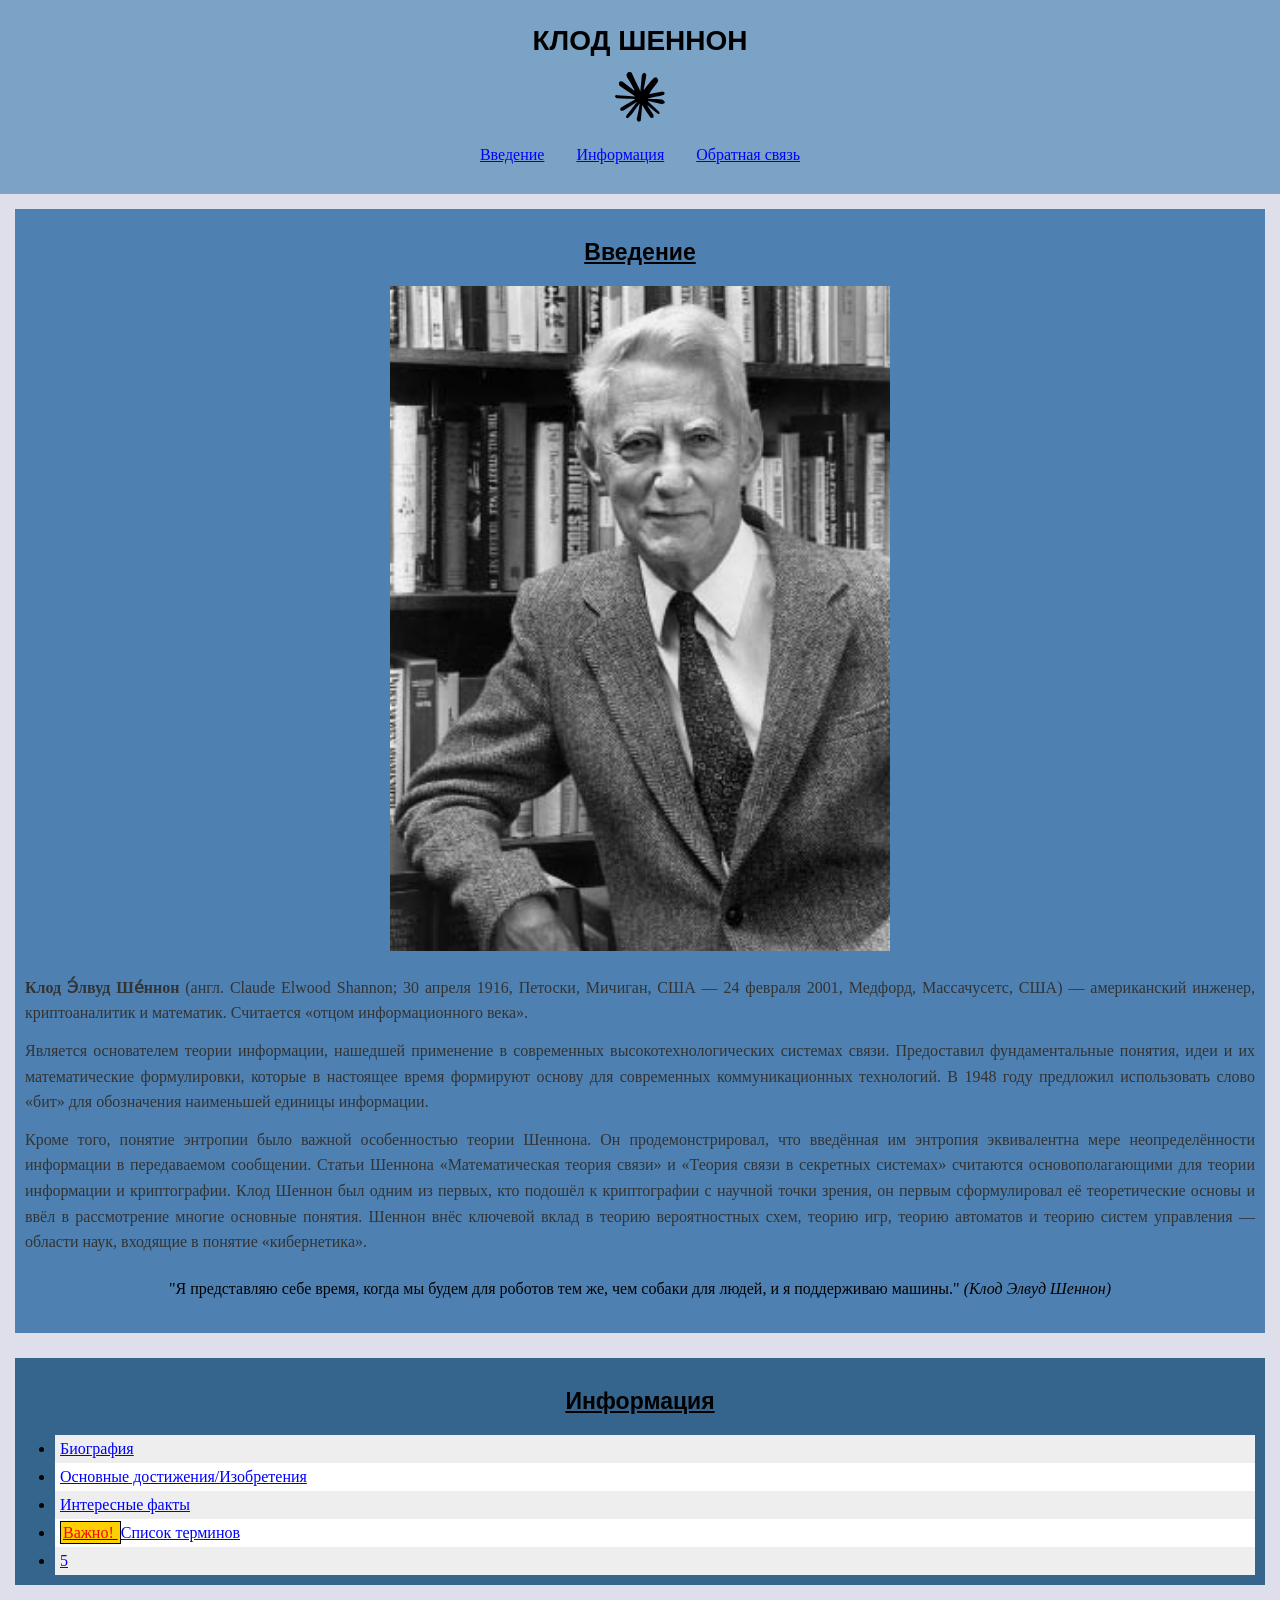
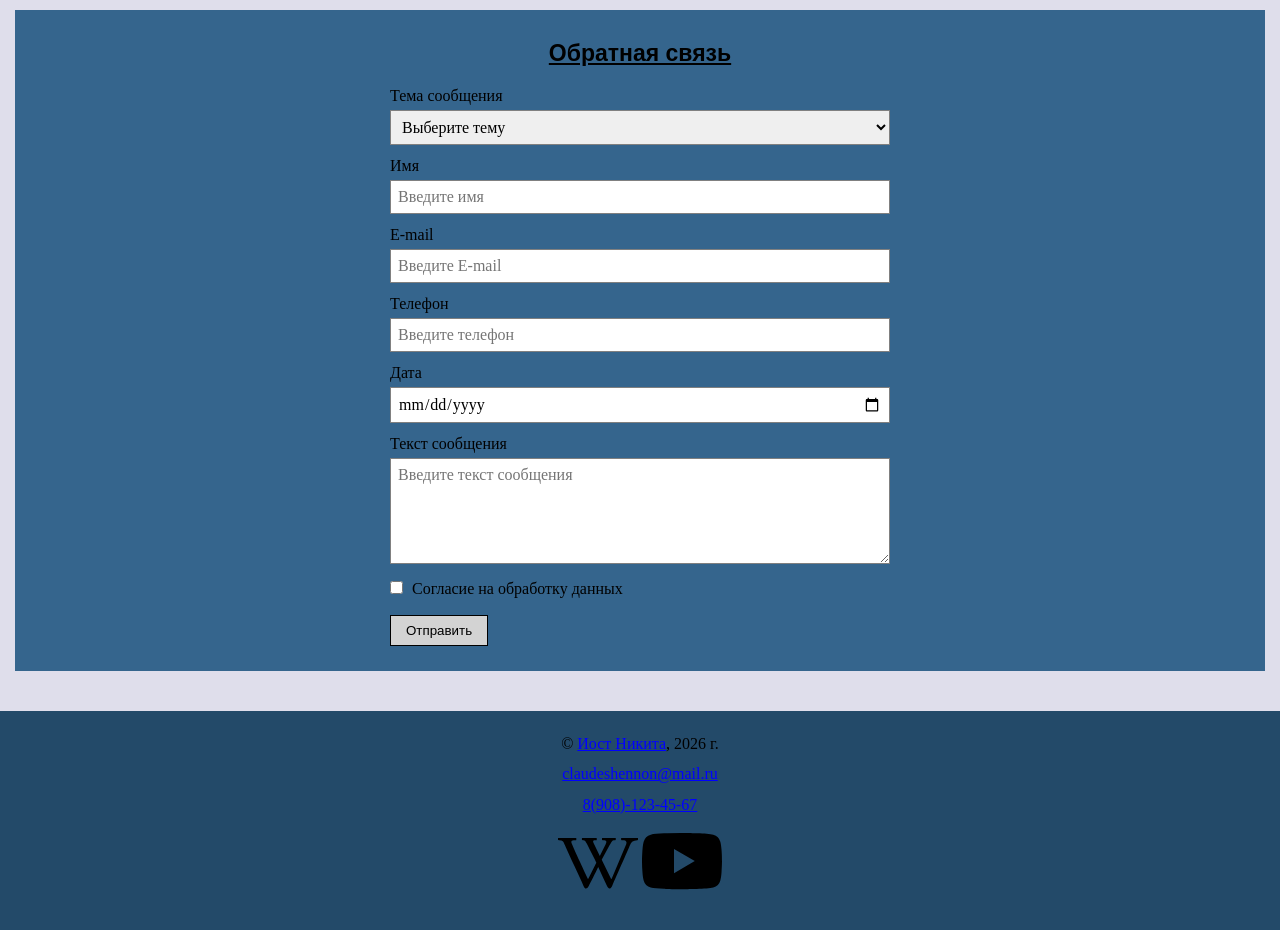
<file: index.html>
<!DOCTYPE html>
<html lang="ru">
<head>
    <meta charset="UTF-8">
    <meta name="viewport" content="width=device-width, initial-scale=1.0">
    <meta name="keywords" content="Сайт об американском учёном Клоде Шенноне">
    <meta name="description" content="Достижения Клода Эдвуда в математике и информатике. ">

    <link rel="icon" type="image/ico" sizes="32x32" href="img/favicon.ico">

    <meta property="og:title" content="Главная страница">
    <meta property="og:site_name" content="Клод Шеннон">
    <meta property="og:url" content="https://justusndm.github.io/MyWebPractic/">
    <meta property="og:description" content="Биография Клод Шеннона и его изобретения. Достижения Клода Эдвуда в математике и информатике. ">
    <meta property="og:image" content="https://justusndm.github.io/MyWebPractic/img/mjw36qdw_lg.png">

    <!-- Chrome, Firefox OS and Opera -->
    <meta name="theme-color" content="#382E87" />

    <!-- Windows Phone -->
    <meta name="msapplication-navbutton-color" content="#382E87" />

    <!-- iOS Safari -->
    <meta name="apple-mobile-web-app-capable" content="yes" />
    <meta name="apple-mobile-web-app-status-bar-style" content="black-transcluent" />

    <!-- Яндекс.Браузер -->
    <meta name="viewport" content="ya-title=#000000,ya-dock=fade" />

    <title>Клод Шеннон</title>
    <link rel="preconnect" href="https://fonts.googleapis.com">
    <link rel="preconnect" href="https://fonts.gstatic.com" crossorigin>
    <link href="https://fonts.googleapis.com/css2?family=Caveat:wght@400..700&display=swap" rel="stylesheet">
    <link rel="stylesheet" href="css/style.css">
    
</head>

<body>
    <header>
        <div class="header-inner">
            <h1>Клод Шеннон</h1>
            <img class="logo" width="75px"src="img/claude.svg" alt="icon">
            <nav id="mainnav" aria-label="Главное меню">
                <ul>
                    <li><a href="#about">Введение</a></li>
                    <li><a href="#articles">Информация</a></li>
                    <li><a href="#contact">Обратная связь</a></li>
                </ul>
            </nav>
        </div>
    </header>

    <main>
        <section id="about">
            <h2>Введение</h2>
            <img class="main-photo" width="500px" src="img/02_62_01_opt.jpeg" alt="Клод Шеннон"/>
            <p><strong>Клод Э́лвуд Ше́ннон</strong> (англ. Claude Elwood Shannon; 30 апреля 1916, Петоски, Мичиган, США — 24 февраля 2001, Медфорд, Массачусетс, США) — американский инженер, криптоаналитик и математик. Считается «отцом информационного века».</p>
            <p>Является основателем теории информации, нашедшей применение в современных высокотехнологических системах связи. Предоставил фундаментальные понятия, идеи и их математические формулировки, которые в настоящее время формируют основу для современных коммуникационных технологий. В 1948 году предложил использовать слово «бит» для обозначения наименьшей единицы информации.</p>
            <p>Кроме того, понятие энтропии было важной особенностью теории Шеннона. Он продемонстрировал, что введённая им энтропия эквивалентна мере неопределённости информации в передаваемом сообщении. Статьи Шеннона «Математическая теория связи» и «Теория связи в секретных системах» считаются основополагающими для теории информации и криптографии. Клод Шеннон был одним из первых, кто подошёл к криптографии с научной точки зрения, он первым сформулировал её теоретические основы и ввёл в рассмотрение многие основные понятия. Шеннон внёс ключевой вклад в теорию вероятностных схем, теорию игр, теорию автоматов и теорию систем управления — области наук, входящие в понятие «кибернетика». </p>
            <blockquote>
                "Я представляю себе время, когда мы будем для роботов тем же, чем собаки для людей, и я поддерживаю машины."
            <cite>(Клод Элвуд Шеннон)</cite>
            </blockquote>
        </section>
        <section id="articles">

            <h2>Информация</h2>
            <ul class="articles-list">
                <li><a  href="article1.html">Биография</a></li>
                <li><a  href="article2.html">Основные достижения/Изобретения</a></li>
                <li><a  href="article3.html">Интересные факты</a></li>
                <li><a  href="article4.html">Список терминов</a></li>
                <li><a  href="article1.html">5</a></li>
            </ul>
        </section>
    <section id="contact">
    <h2>Обратная связь</h2>
    <form action="#" id="contact-form" method="get">
        <div class="form__item">
            <label for="topic">Тема сообщения</label>
            <br/>
            <select id="topic" name="topic" required="True">
                <option disabled="True" selected="True" value="">Выберите тему</option>
                <option value="site">Работа сайта</option>
                <option value="question">Вопрос</option>
                <option value="suggestion">Предложение</option>
            </select>
        </div>
        <div class="form__item">
            <label for="name">Имя</label>
            <br/>
            <input id="name" name="name" placeholder="Введите имя" required="True" type="text"/>
        </div>
        <div class="form__item">
            <label for="email">E-mail</label>
            <br/>
            <input id="email" name="email" placeholder="Введите E-mail" required="True" type="email"/>
        </div>
        <div class="form__item">
            <label for="phone">Телефон</label>
            <br/>
            <input id="phone" name="phone" placeholder="Введите телефон" required="True" type="tel"/>
        </div>
        <div class="form__item">
            <label for="date">Дата</label>
            <br/>
            <input id="date" name="date" required="True" type="date"/>
        </div>
        <div class="form__item">
            <label for="message">Текст сообщения</label>
            <br/>
            <textarea id="message" name="message" placeholder="Введите текст сообщения" required="True" rows="5"></textarea>
        </div>
        <div class="form__item">
            <input id="agreement" name="agreement" required="True" type="checkbox"/>
            <label for="agreement">Согласие на обработку данных</label>
        </div>
        <div class="form__item">
         <input type="submit" value="Отправить"/>
         </div>
    </form>
   </section>

    </main>
    <footer>
        <div class="footer-inner">
            <p>&copy; <a href="https://vk.com/">Иост Никита</a>, 2026 г.</p>
            <p><a target="_blank" href="mailto:claudeshennon@mail.ru" > claudeshennon@mail.ru </a> </p>
            <p><a href="tel:89081234567" >8(908)-123-45-67</a></p>
            <div class="footer-icons"></div>
                <p><a href="https://ru.wikipedia.org/wiki/%D0%A8%D0%B5%D0%BD%D0%BD%D0%BE%D0%BD,_%D0%9A%D0%BB%D0%BE%D0%B4" a target="_blank"><img width="80px" src="img/wikipedia.svg"></a>
                <a href="https://www.youtube.com/watch?v=z2Whj_nL-x8" a target="_blank"><img width="80px" src="img/youtube.svg"></a></p>
            </div>
        </div>
    </footer>
</body>
</file>
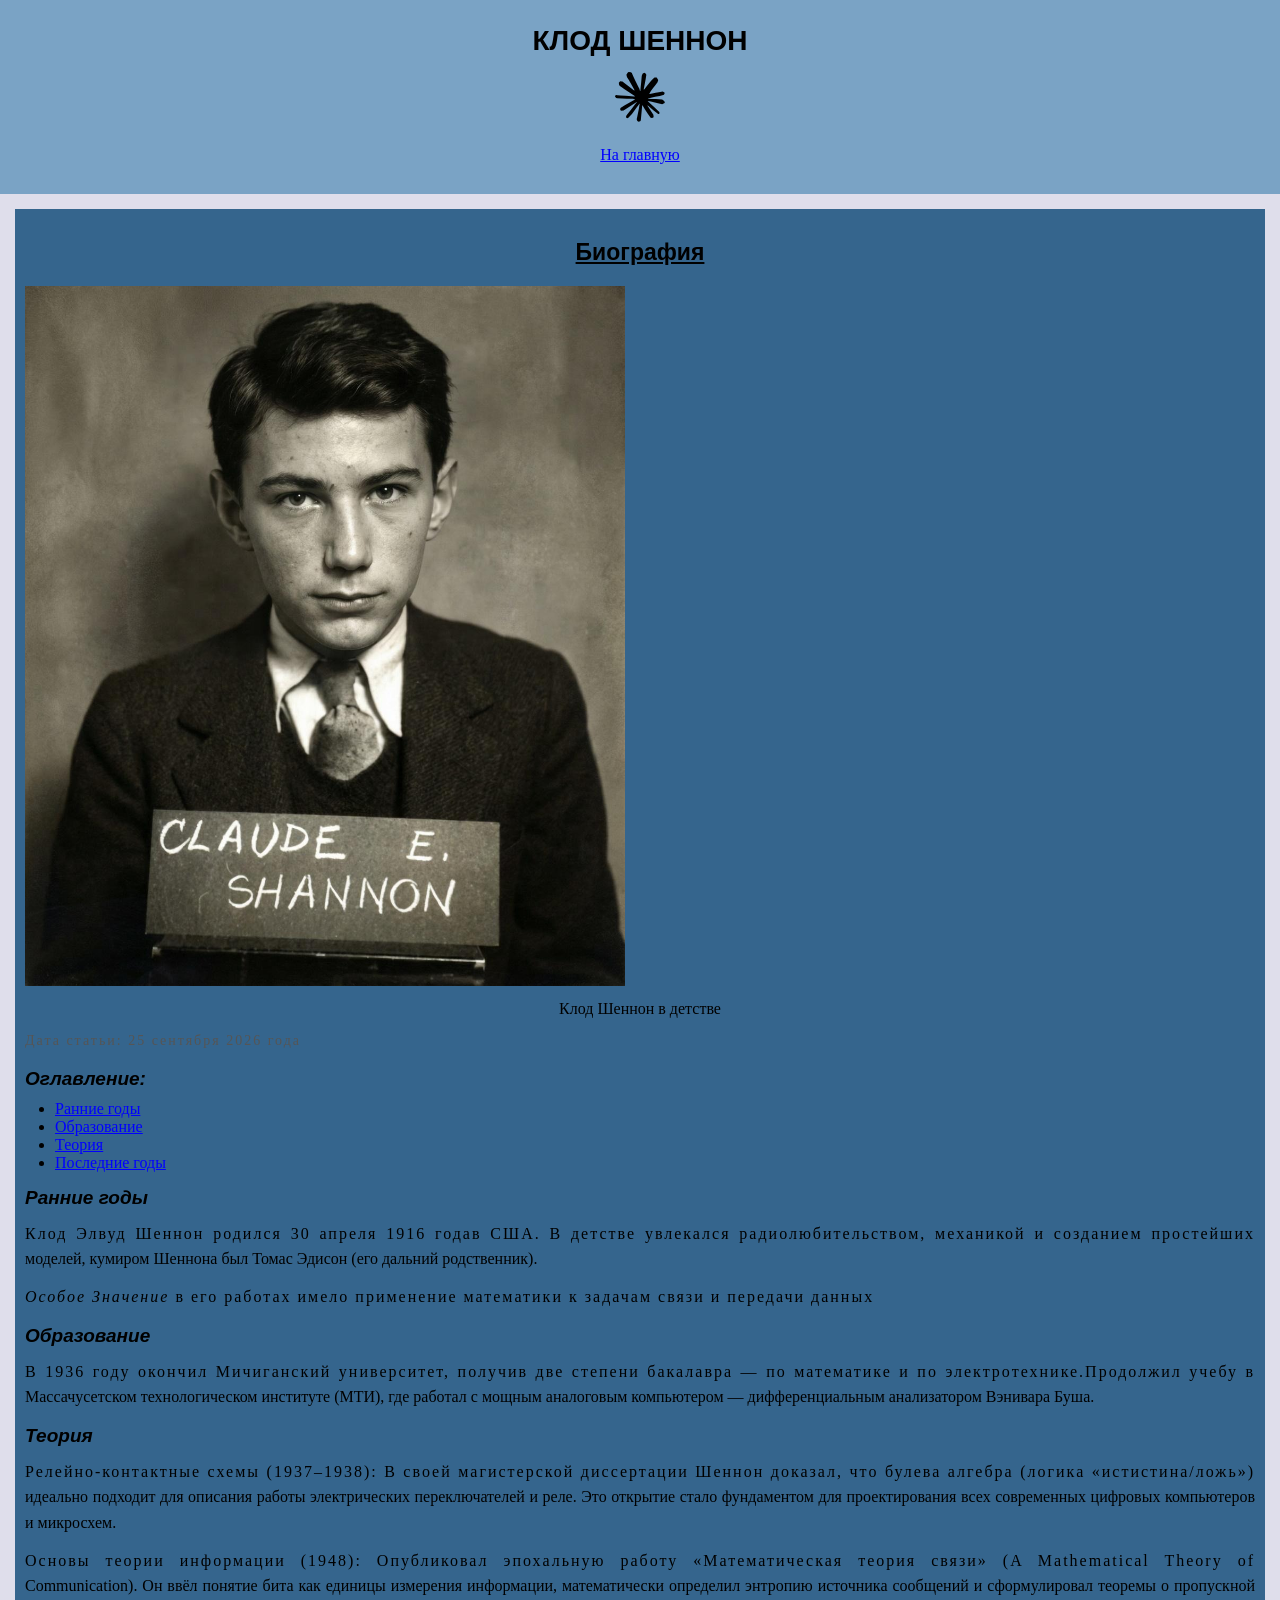
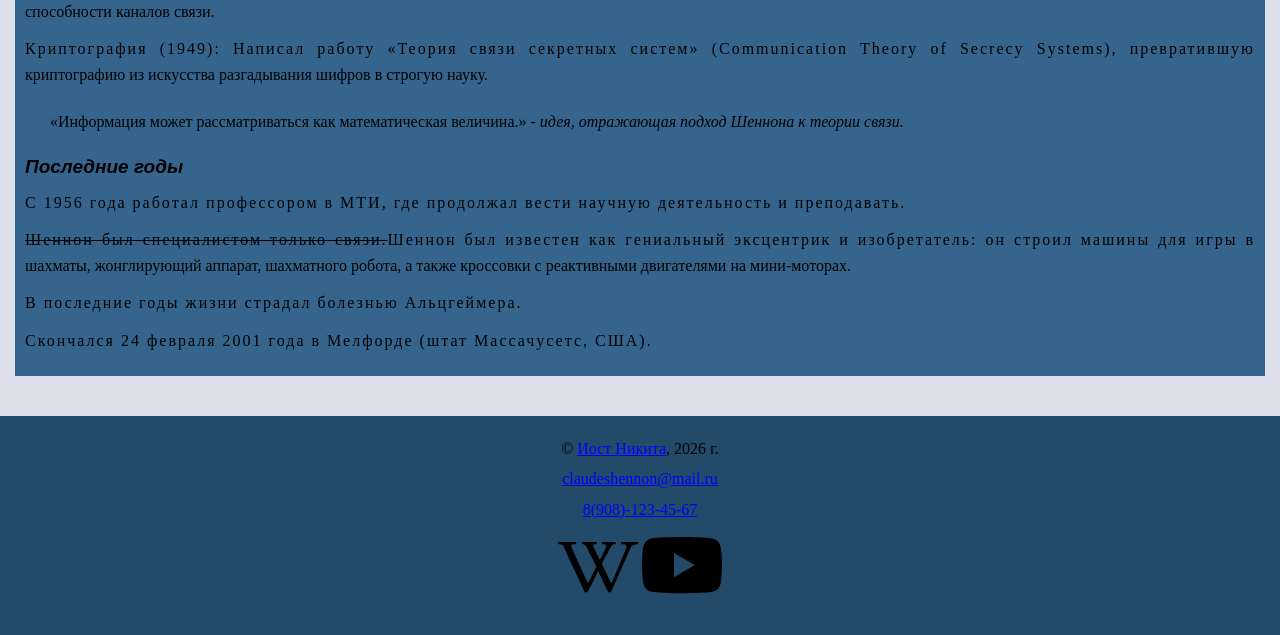
<file: article1.html>
<!DOCTYPE html>
<html lang="ru">
<head>
    <meta charset="UTF-8">
    <meta name="viewport" content="width=device-width, initial-scale=1.0">
    <meta name="keywords" content="Сайт об американском учёном Клоде Шенноне">
    <meta name="description" content="Биография Клод Шеннона. ">

    <link rel="icon" type="image/ico" sizes="32x32" href="img/favicon.ico">

    <meta property="og:title" content="Главная страница">
    <meta property="og:site_name" content="Клод Шеннон">
    <meta property="og:url" content="https://justusndm.github.io/MyWebPractic/">
    <meta property="og:description" content="Биография Клод Шеннона. ">
    <meta property="og:image" content="https://justusndm.github.io/MyWebPractic/img/mjw36qdw_lg.png">

    <!-- Chrome, Firefox OS and Opera -->
    <meta name="theme-color" content="#382E87" />

    <!-- Windows Phone -->
    <meta name="msapplication-navbutton-color" content="#382E87" />

    <!-- iOS Safari -->
    <meta name="apple-mobile-web-app-capable" content="yes" />
    <meta name="apple-mobile-web-app-status-bar-style" content="black-transcluent" />

<!-- Яндекс.Браузер -->
    <meta name="viewport" content="ya-title=#000000,ya-dock=fade" />
    <title>Клод Шеннон</title>

    <link rel="preconnect" href="https://fonts.googleapis.com">
    <link rel="preconnect" href="https://fonts.gstatic.com" crossorigin>
    <link href="https://fonts.googleapis.com/css2?family=Caveat:wght@400..700&display=swap" rel="stylesheet">
    <link rel="stylesheet" href="css/style.css">
</head>
<body>
    <header>
        <div class="header-inner">
            <h1>Клод Шеннон</h1>
            <img width="50px"src="img/claude.svg" alt="icon">
            <nav>
                <ul>
                    <li><a href="index.html">На главную</a></li>
                </ul>
            </nav>
        </div>
    </header>
    <main>
        <section class="content">
            <h2>Биография</h2>
            <div>
            <a href="img/194bb89bb1df69897e4e62694b889470.jpeg">
            <img width="600px"  src="img/194bb89bb1df69897e4e62694b889470.jpeg" alt="Детское фото Клода Шеннона"></a>
            </div>
            <figure>Клод Шеннон в детстве</figure>
            <p class="date">Дата статьи: <time datetime="2026-09-25">25 сентября 2026 года</time></p>
            <h3>Оглавление:</h3>
            <ul class="contents-list">
            <li><a href="#early_years">Ранние годы</a></li>
            <li><a href="#education">Образование</a></li>
            <li><a href="#theory">Теория</a></li>
            <li><a href="#recent_years">Последние годы</a></li>
            </ul>
        <h3 id="early_years">Ранние годы</h3>
        <p>Клод Элвуд Шеннон родился <time datetime="1916-04-30">30 апреля 1916 года</time>в США. В детстве увлекался радиолюбительством, механикой и созданием простейших моделей, кумиром Шеннона был Томас Эдисон (его дальний родственник).</p>
        <p><em>Особое Значение</em> в его работах имело применение математики к задачам связи и передачи данных</p>
        <h3 id="education">Образование</h3>
        <p>В 1936 году окончил Мичиганский университет, получив две степени бакалавра — по математике и по электротехнике.Продолжил учебу в Массачусетском технологическом институте (МТИ), где работал с мощным аналоговым компьютером — дифференциальным анализатором Вэнивара Буша.</p>
        <h3 id="theory">Теория</h3>
        <p>Релейно-контактные схемы (1937–1938): В своей магистерской диссертации Шеннон доказал, что булева алгебра (логика «истистина/ложь») идеально подходит для описания работы электрических переключателей и реле. Это открытие стало фундаментом для проектирования всех современных цифровых компьютеров и микросхем.</p>
        <p>Основы теории информации (1948): Опубликовал эпохальную работу «Математическая теория связи» (A Mathematical Theory of Communication). Он ввёл понятие бита как единицы измерения информации, математически определил энтропию источника сообщений и сформулировал теоремы о пропускной способности каналов связи.</p>
        <p>Криптография (1949): Написал работу «Теория связи секретных систем» (Communication Theory of Secrecy Systems), превратившую криптографию из искусства разгадывания шифров в строгую науку.</p>
        <blockquote>
            <q>Информация может рассматриваться как математическая величина.</q>
            <cite>- идея, отражающая подход Шеннона к теории связи.</cite>
        </blockquote>
        <h3 id="recent_years">Последние годы</h3>
        <p>С 1956 года работал профессором в МТИ, где продолжал вести научную деятельность и преподавать.</p>
        <p><del>Шеннон был специалистом только связи.</del>Шеннон был известен как гениальный эксцентрик и изобретатель: он строил машины для игры в шахматы, жонглирующий аппарат, шахматного робота, а также кроссовки с реактивными двигателями на мини-моторах.</p>
        <p>В последние годы жизни страдал болезнью Альцгеймера.</p>
        <p>Скончался <time datetime="2001-02-24">24 февраля 2001 года</time> в Мелфорде (штат Массачусетс, США).</p>
        </blockquote>
        </section>
    </main>
    <footer>
        <div class="footer-inner"></div>
            <p>&copy; <a href="https://vk.com/">Иост Никита</a>, 2026 г.</p>
            <p><a target="_blank" href="mailto:claudeshennon@mail.ru" > claudeshennon@mail.ru </a> </p>
            <p><a href="tel:89081234567" >8(908)-123-45-67</a></p>
            <div class="footer-icons"></div>
                <p><a href="https://ru.wikipedia.org/wiki/%D0%A8%D0%B5%D0%BD%D0%BD%D0%BE%D0%BD,_%D0%9A%D0%BB%D0%BE%D0%B4" a target="_blank"><img width="80px" src="img/wikipedia.svg"></a>
                <a href="https://www.youtube.com/watch?v=z2Whj_nL-x8" a target="_blank"><img width="80px" src="img/youtube.svg"></a></p>
            </div>
        </div>
    </footer>
</body>
</file>
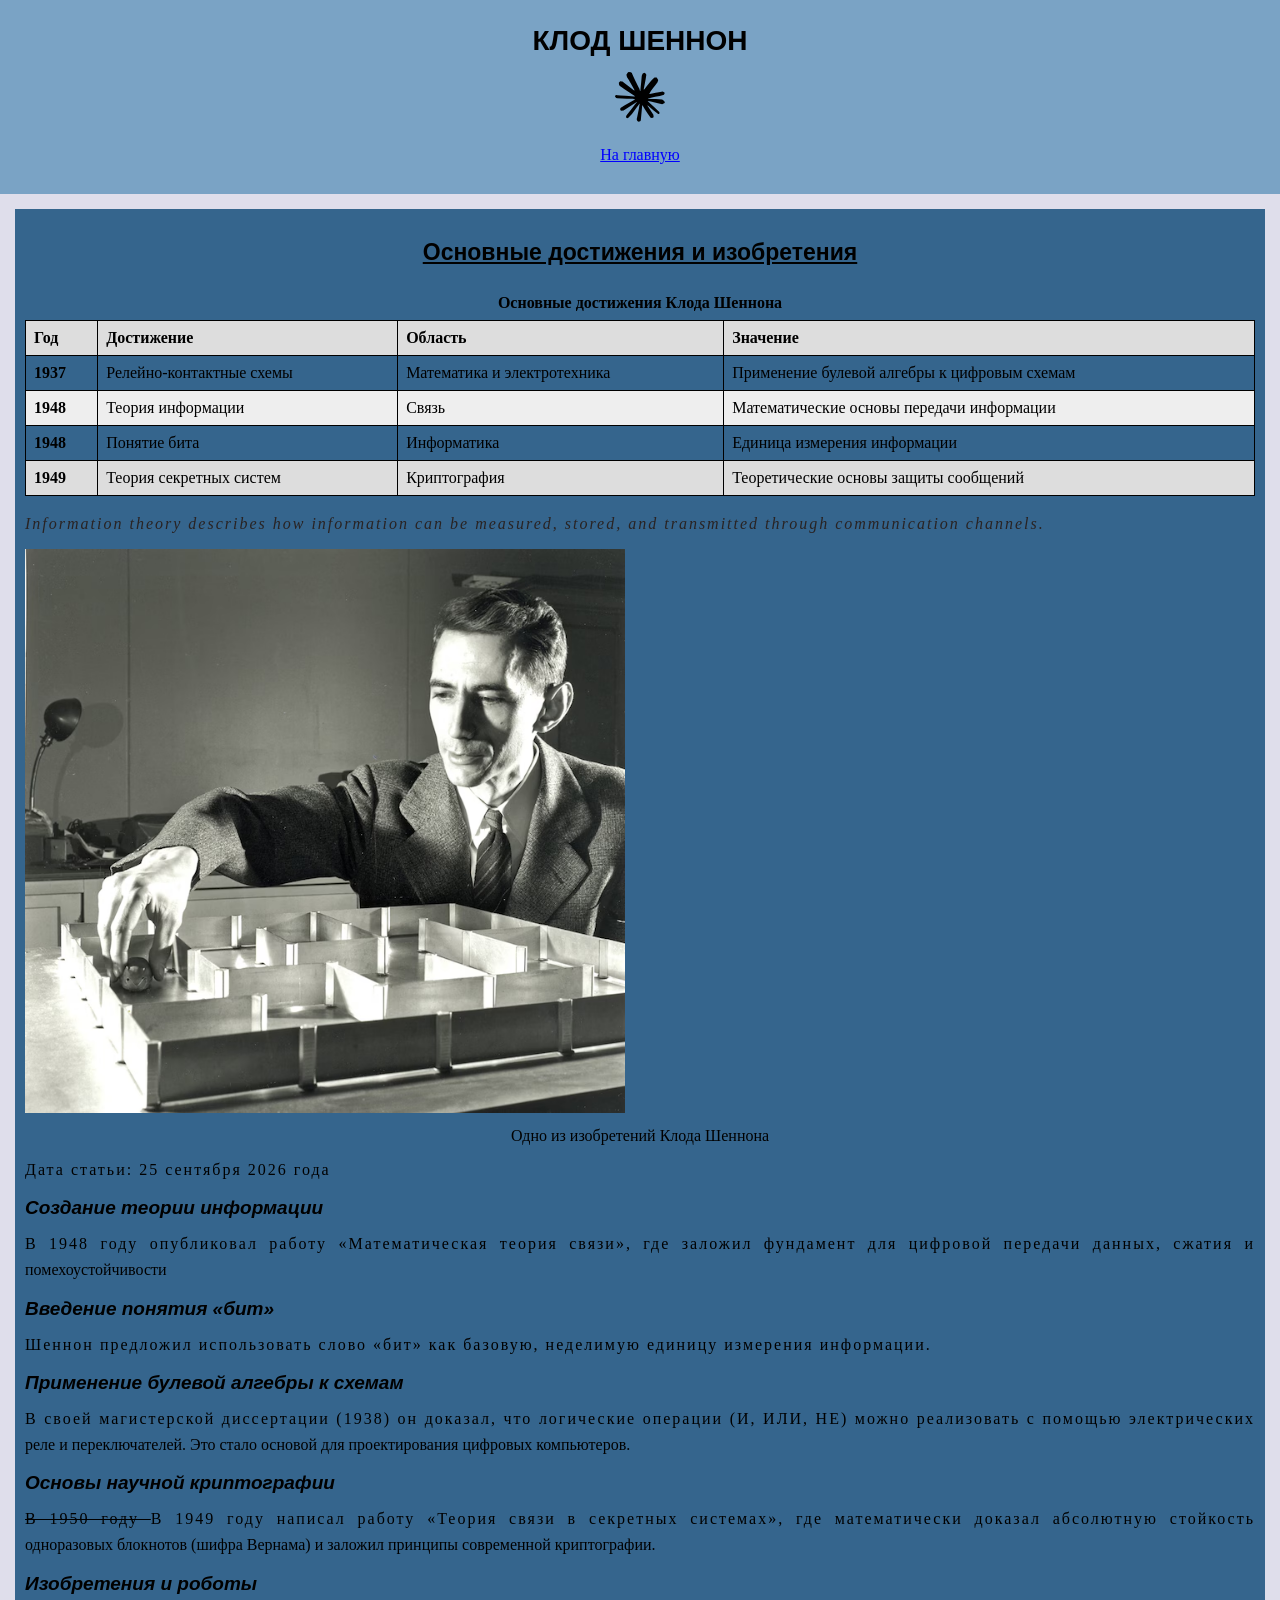
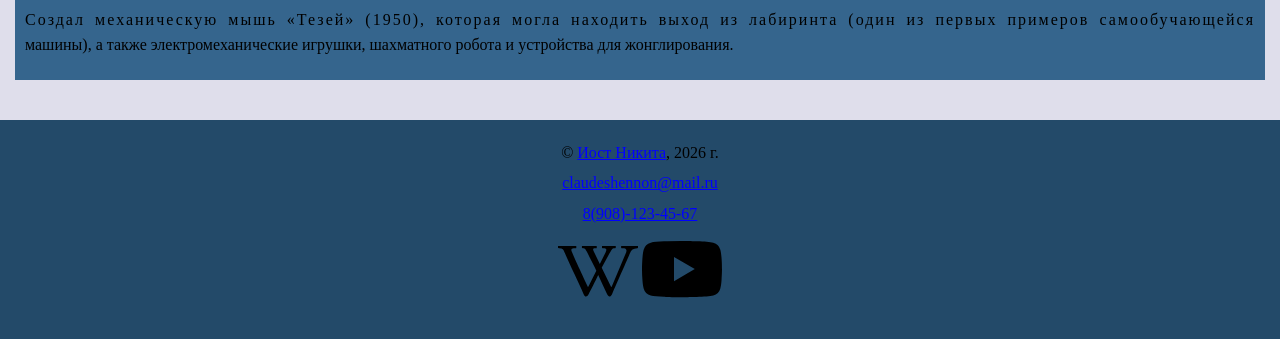
<file: article2.html>
<!DOCTYPE html>
<html lang="ru">
<head>
    <meta charset="UTF-8">
    <meta name="viewport" content="width=device-width, initial-scale=1.0">
    <meta name="keywords" content="Сайт об американском учёном Клоде Шенноне">
    <meta name="description" content="Достижения Клода Эдвуда в математике и информатике. ">

    <link rel="icon" type="image/ico" sizes="32x32" href="img/favicon.ico">

    <meta property="og:title" content="Главная страница">
    <meta property="og:site_name" content="Клод Шеннон">
    <meta property="og:url" content="https://justusndm.github.io/MyWebPractic/">
    <meta property="og:description" content="Биография Клод Шеннона и его изобретения. Достижения Клода Эдвуда в математике и информатике. ">
    <meta property="og:image" content="https://justusndm.github.io/MyWebPractic/img/mjw36qdw_lg.png">

    <!-- Chrome, Firefox OS and Opera -->
    <meta name="theme-color" content="#382E87" />

    <!-- Windows Phone -->
    <meta name="msapplication-navbutton-color" content="#382E87" />

    <!-- iOS Safari -->
    <meta name="apple-mobile-web-app-capable" content="yes" />
    <meta name="apple-mobile-web-app-status-bar-style" content="black-transcluent" />

    <!-- Яндекс.Браузер -->
    <meta name="viewport" content="ya-title=#000000,ya-dock=fade" />
    <title>Клод Шеннон</title>
    <link rel="preconnect" href="https://fonts.googleapis.com">
    <link rel="preconnect" href="https://fonts.gstatic.com" crossorigin>
    <link href="https://fonts.googleapis.com/css2?family=Caveat:wght@400..700&display=swap" rel="stylesheet">
    <link rel="stylesheet" href="css/style.css">
</head>
<body>
    <header>
        <h1>Клод Шеннон</h1>
        <img width="50px"src="img/claude.svg" alt="icon">
        <nav>
            <ul>
                <li><a href="index.html">На главную</a></li>
            </ul>
        </nav>
    </header>
    <main>
        <section class="content">
            <h2>Основные достижения и изобретения</h2>
                <table class="shannon-table">
     <caption>Основные достижения Клода Шеннона</caption>
     <thead>
        <tr>
            <th scope="col">Год</th>
            <th scope="col">Достижение</th>
            <th scope="col">Область</th>
            <th scope="col">Значение</th>
        </tr>
     </thead>
     <tbody>
        <tr>
            <td>1937</td>
            <td>Релейно-контактные схемы</td>
            <td>Математика и электротехника</td>
            <td>Применение булевой алгебры к цифровым схемам</td>
        </tr>
        <tr>
            <td>1948</td>
            <td>Теория информации</td>
            <td>Связь</td>
            <td>Математические основы передачи информации</td>
        </tr>
        <tr>
            <td>1948</td>
            <td>Понятие бита</td>
            <td>Информатика</td>
            <td>Единица измерения информации</td>
        </tr>
        <tr>
            <td>1949</td>
            <td>Теория секретных систем</td>
            <td>Криптография</td>
            <td>Теоретические основы защиты сообщений</td>
        </tr>
     </tbody>
    </table>
            <p lang="en">Information theory describes how information can be measured, stored, and transmitted through communication channels.</p>
            <div>
                <img width="600px" src="img/mjw36qdw_lg.png" alt="photo">
            </div>
            <figure>
                Одно из изобретений Клода Шеннона
            </figure>
            <p>Дата статьи: <time datetime="2026-09-25">25 сентября 2026 года</time></p>
            <h3>Создание теории информации</h3>
            <p>В 1948 году опубликовал работу «Математическая теория связи», где заложил фундамент для цифровой передачи данных, сжатия и помехоустойчивости</p>
            <h3>Введение понятия «бит»</h3>
            <p>Шеннон предложил использовать слово «бит» как базовую, неделимую единицу измерения информации.</p>
            <h3>Применение булевой алгебры к схемам</h3>
            <p>В своей магистерской диссертации (1938) он доказал, что логические операции (И, ИЛИ, НЕ) можно реализовать с помощью электрических реле и переключателей. Это стало основой для проектирования цифровых компьютеров.</p>
            <h3>Основы научной криптографии</h3>
            <p><del>В 1950 году </del>В 1949 году написал работу «Теория связи в секретных системах», где математически доказал абсолютную стойкость одноразовых блокнотов (шифра Вернама) и заложил принципы современной криптографии.</p>
            <h3>Изобретения и роботы</h3>
            <p>Создал механическую мышь «Тезей» (1950), которая могла находить выход из лабиринта (один из первых примеров самообучающейся машины), а также электромеханические игрушки, шахматного робота и устройства для жонглирования.</p>

        </section>
    </main>
    <footer>
        <p>&copy; <a href="https://vk.com/">Иост Никита</a>, 2026 г.</p>
        <p><a target="_blank" href="mailto:claudeshennon@mail.ru" > claudeshennon@mail.ru </a> </p>
        <p><a href="tel:89081234567" >8(908)-123-45-67</a></p>
        <p><a href="https://ru.wikipedia.org/wiki/%D0%A8%D0%B5%D0%BD%D0%BD%D0%BE%D0%BD,_%D0%9A%D0%BB%D0%BE%D0%B4" a target="_blank"><img width="80px" src="img/wikipedia.svg"></a>
        <a href="https://www.youtube.com/watch?v=z2Whj_nL-x8" a target="_blank"><img width="80px" src="img/youtube.svg"></a></p>
</body>
</file>
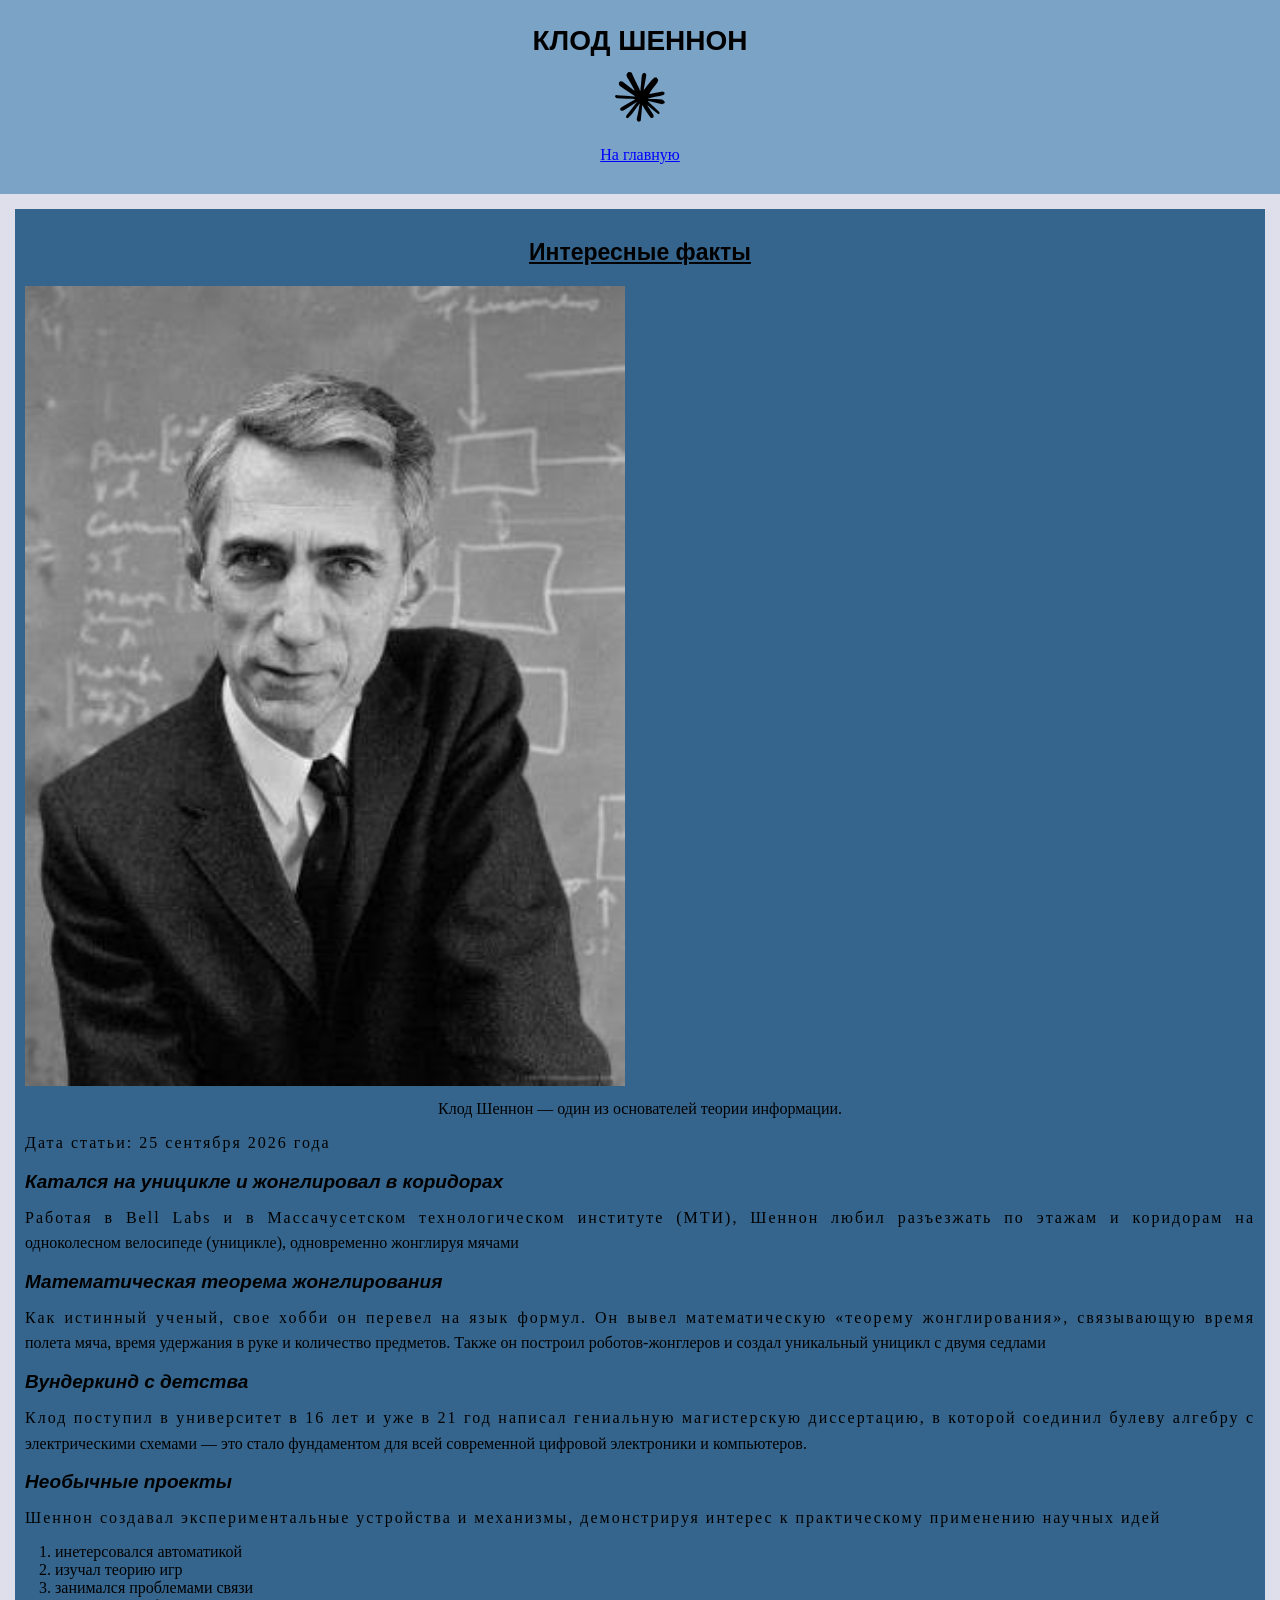
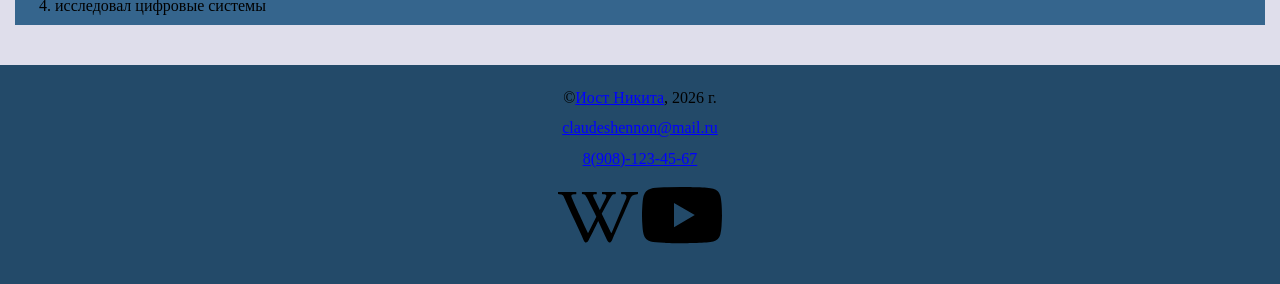
<file: article3.html>
<!DOCTYPE html>
<html lang="ru">
<head>
    <meta charset="UTF-8">
    <meta name="viewport" content="width=device-width, initial-scale=1.0">
    <meta name="keywords" content="Сайт об американском учёном Клоде Шенноне">
    <meta name="description" content="Достижения Клода Эдвуда в математике и информатике. ">

    <link rel="icon" type="image/ico" sizes="32x32" href="img/favicon.ico">

    <meta property="og:title" content="Главная страница">
    <meta property="og:site_name" content="Клод Шеннон">
    <meta property="og:url" content="https://justusndm.github.io/MyWebPractic/">
    <meta property="og:description" content="Биография Клод Шеннона и его изобретения. Достижения Клода Эдвуда в математике и информатике. ">
    <meta property="og:image" content="https://justusndm.github.io/MyWebPractic/img/mjw36qdw_lg.png">

    <!-- Chrome, Firefox OS and Opera -->
    <meta name="theme-color" content="#382E87" />

    <!-- Windows Phone -->
    <meta name="msapplication-navbutton-color" content="#382E87" />

    <!-- iOS Safari -->
    <meta name="apple-mobile-web-app-capable" content="yes" />
    <meta name="apple-mobile-web-app-status-bar-style" content="black-transcluent" />

    <!-- Яндекс.Браузер -->
    <meta name="viewport" content="ya-title=#000000,ya-dock=fade" />
    <title>Клод Шеннон</title>
    <link rel="preconnect" href="https://fonts.googleapis.com">
    <link rel="preconnect" href="https://fonts.gstatic.com" crossorigin>
    <link href="https://fonts.googleapis.com/css2?family=Caveat:wght@400..700&display=swap" rel="stylesheet">
    <link rel="stylesheet" href="css/style.css">
</head>
<body>
    <header>
        <h1>Клод Шеннон</h1>
        <img width="50px"src="img/claude.svg" alt="icon">
        <nav>
            <ul>
                <li><a href="index.html">На главную</a></li>
            </ul>
        </nav>
    </header>
    <main>
        <section class="content">
            <h2>Интересные факты</h2>
            <div>
                <img width="600px" src="img/images.jfif" alt="photo">
            </div>
            <figure>
                Клод Шеннон — один из основателей теории информации.
            </figure>
             <p>Дата статьи: <time datetime="2026-09-25">25 сентября 2026 года</time></p>
             <h3>Катался на уницикле и жонглировал в коридорах</h3>
             <p>Работая в Bell Labs и в Массачусетском технологическом институте (МТИ), Шеннон любил разъезжать по этажам и коридорам на одноколесном велосипеде (уницикле), одновременно жонглируя мячами</p>
             <h3>Математическая теорема жонглирования</h3>
             <p>Как истинный ученый, свое хобби он перевел на язык формул. Он вывел математическую «теорему жонглирования», связывающую время полета мяча, время удержания в руке и количество предметов. Также он построил роботов-жонглеров и создал уникальный уницикл с двумя седлами</p>
             <h3>Вундеркинд с детства</h3>
             <p> Клод поступил в университет в 16 лет и уже в 21 год написал гениальную магистерскую диссертацию, в которой соединил булеву алгебру с электрическими схемами — это стало фундаментом для всей современной цифровой электроники и компьютеров.</p>
             <h3>Необычные проекты</h3>
             <p>Шеннон создавал экспериментальные устройства и механизмы, демонстрируя интерес к практическому применению научных идей</p>
             <ul>
                <ol>
                    <li>инетерсовался автоматикой</li>
                    <li>изучал теорию игр</li>
                    <li>занимался проблемами связи</li>
                    <li>исследовал цифровые системы</li>
                </ol>
             </ul>
        </section>
    </main>
    <footer>
        <p>&copy;<a href="https://vk.com/">Иост Никита</a>, 2026 г.</p>
        <p><a target="_blank" href="mailto:claudeshennon@mail.ru" > claudeshennon@mail.ru </a> </p>
        <p><a href="tel:89081234567" >8(908)-123-45-67</a></p>
        <p><a href="https://ru.wikipedia.org/wiki/%D0%A8%D0%B5%D0%BD%D0%BD%D0%BE%D0%BD,_%D0%9A%D0%BB%D0%BE%D0%B4" a target="_blank"><img width="80px" src="img/wikipedia.svg"></a>
        <a href="https://www.youtube.com/watch?v=z2Whj_nL-x8" a target="_blank"><img width="80px" src="img/youtube.svg"></a></p>
    </footer>
</body>
</file>
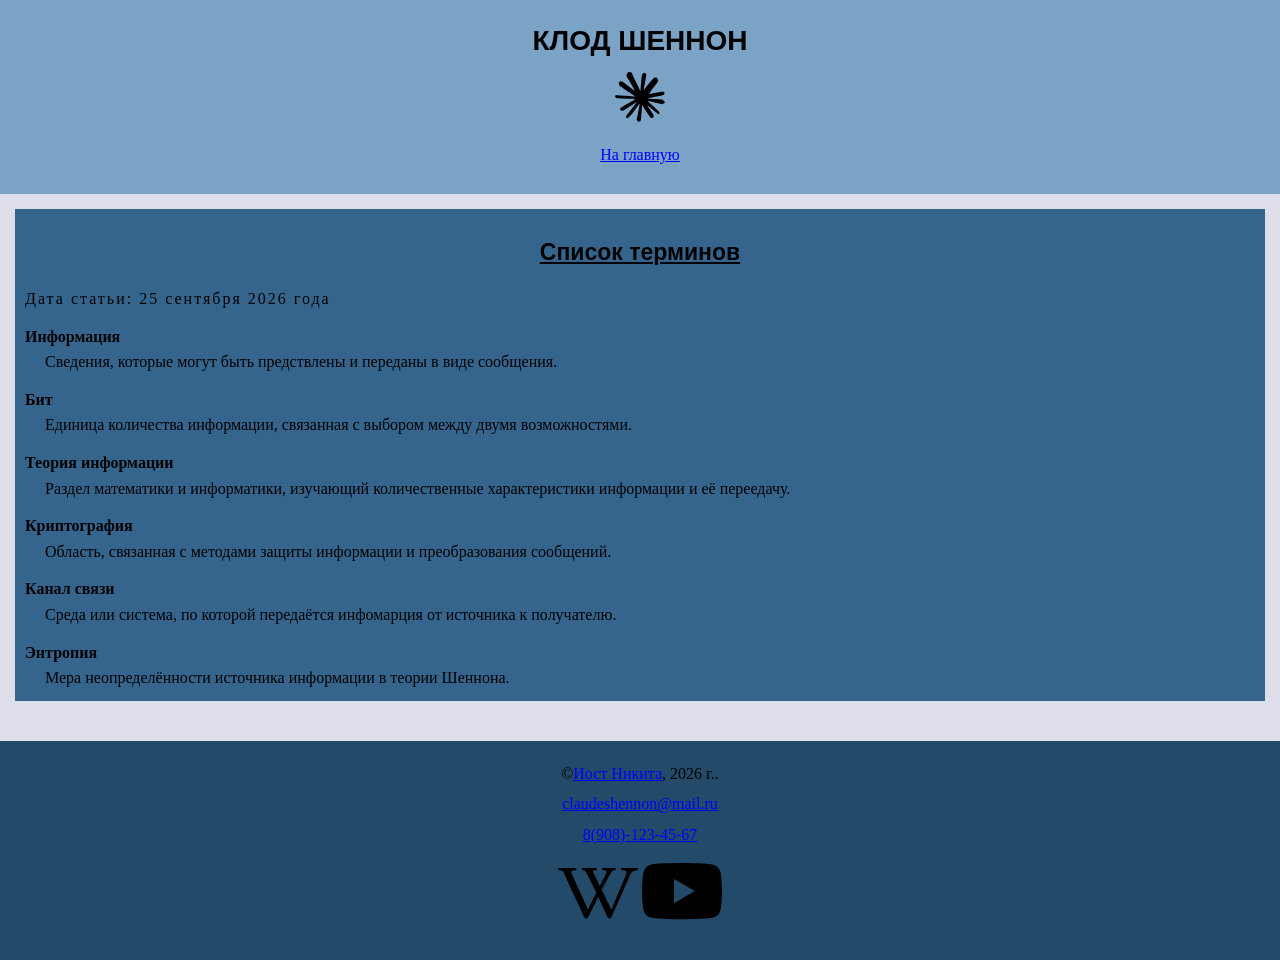
<file: article4.html>
<!DOCTYPE html>
<html lang="ru">
<head>
    <meta charset="UTF-8">
    <meta name="viewport" content="width=device-width, initial-scale=1.0">
    <meta name="keywords" content="Сайт об американском учёном Клоде Шенноне">
    <meta name="description" content="Список терминов, связанных с Клодом Шенноном.">

    <link rel="icon" type="image/ico" sizes="32x32" href="img/favicon.ico">

    <meta property="og:title" content="Главная страница">
    <meta property="og:site_name" content="Клод Шеннон">
    <meta property="og:url" content="https://justusndm.github.io/MyWebPractic/">
    <meta property="og:description" content="Список терминов, связанных с Клодом Шенноном. ">
    <meta property="og:image" content="https://justusndm.github.io/MyWebPractic/img/mjw36qdw_lg.png">

    <!-- Chrome, Firefox OS and Opera -->
    <meta name="theme-color" content="#382E87" />

    <!-- Windows Phone -->
    <meta name="msapplication-navbutton-color" content="#382E87" />

    <!-- iOS Safari -->
    <meta name="apple-mobile-web-app-capable" content="yes" />
    <meta name="apple-mobile-web-app-status-bar-style" content="black-transcluent" />

    <!-- Яндекс.Браузер -->
    <meta name="viewport" content="ya-title=#000000,ya-dock=fade" />
    <title>Клод Шеннон</title>
    <link rel="preconnect" href="https://fonts.googleapis.com">
    <link rel="preconnect" href="https://fonts.gstatic.com" crossorigin>
    <link href="https://fonts.googleapis.com/css2?family=Caveat:wght@400..700&display=swap" rel="stylesheet">
    <link rel="stylesheet" href="css/style.css">
</head>
<body>
    <header>
        <h1>Клод Шеннон</h1>
        <img width="50px"src="img/claude.svg" alt="icon">
        <nav>
            <ul>
                <li><a href="index.html">На главную</a></li>
            </ul>
        </nav>
    </header>
    <main>
        <section class="content">
            <h2>Список терминов</h2>
            <p>Дата статьи: <time datetime="2026-09-25">25 сентября 2026 года</time></p>
            <dl>
                <dt>Информация
                </dt>
                <dd>Сведения, которые могут быть предствлены и переданы в виде сообщения.</dd>
                <dt>Бит</dt>
                <dd>Единица количества информации, связанная с выбором между двумя возможностями.</dd>
                <dt>Теория информации</dt>
                <dd>Раздел математики и информатики, изучающий количественные характеристики информации и её переедачу.</dd>
                <dt>Криптография</dt>
                <dd>Область, связанная с методами защиты информации и преобразования сообщений.</dd>
                <dt>Канал связи</dt>
                <dd>Среда или система, по которой передаётся инфомарция от источника к получателю.</dd>
                <dt>Энтропия</dt>
                <dd>Мера неопределённости источника информации в теории Шеннона.</dd>
            </dl>
        </section>
    </main>
    <footer>
        <p>&copy;<a href="https://vk.com/">Иост Никита</a>, 2026 г..</p>
         <p><a target="_blank" href="mailto:claudeshennon@mail.ru" > claudeshennon@mail.ru </a> </p>
        <p><a href="tel:89081234567" >8(908)-123-45-67</a></p>
        <p><a href="https://ru.wikipedia.org/wiki/%D0%A8%D0%B5%D0%BD%D0%BD%D0%BE%D0%BD,_%D0%9A%D0%BB%D0%BE%D0%B4" a target="_blank"><img width="80px" src="img/wikipedia.svg"></a>
        <a href="https://www.youtube.com/watch?v=z2Whj_nL-x8" a target="_blank"><img width="80px" src="img/youtube.svg"></a></p>
    </footer>
</body>
</file>
<file: css/style.css>
* {
    margin: 0;
    padding: 0;
    box-sizing: border-box;
}

body {
    font-family: "Lora", serif;
    font-size: 16px;
    color: black;
    background-color: rgb(223, 222, 235);
}

h1, h2, h3, h4 {
    font-family: "Montserrat", Arial, sans-serif;
}

h1 {
    font-size: 28px;
    font-weight: bold;
    text-transform: uppercase;
    margin: 15px 0;
}

h2 {
    font-size: 23px;
    font-weight: bold;
    text-decoration: underline;
    margin: 20px 0;
    text-align: center;
}

h3 {
    font-size: 19px;
    font-style: italic;
    margin: 15px 0 10px;
}

header {
    background-color: #7aa3c5;
    text-align: center;
    padding: 10px;
    
}

.logo {
    width: 50px;
}

nav ul {
    list-style: none;
    margin: 15px 0;
}

nav li {
    display: inline-block;
    margin: 5px 10px;
}

a {
    color: #325979;
    color: blue;
    text-decoration: underline;
}

a:hover {
    color: red;
}

a:focus {
    color: green;
    outline: 2px solid black;
}

a:active {
    color: purple;
}

#mainnav a {
    padding: 4px;
}

#mainnav a:hover,
#mainnav a:focus {
    background-color: lightgray;
}

main {
    max-width: 1500px;
    margin: 0 auto;
    padding: 15px;
}

#about, #articles, #contact, .content {
    margin-bottom: 25px;
    padding: 10px;
    background-color: #35658d;
}

#about {
    text-align: center;
    background-color: rgb(78, 129, 177);
}

#about p {
    color: #333333;
    text-align: justify;
}

p {
    font-size: 16px;
    line-height: 1.6;
    margin: 12px 0;
    text-align: justify;
}

.content p::first-line {
    letter-spacing: 2px;
}

p:lang(en) {
    font-style: italic;
    color: #292323;
}

blockquote {
    margin: 15px;
    padding: 10px;
}

figure {
    text-align: center;
    margin: 10px 0;
}

ol,
.articles-list,
.contents-list {
    padding-left: 30px;
}

#articles li {
    padding: 5px;
}

#articles li:nth-child(odd) {
    background-color: #eeeeee;
}

#articles li:nth-child(even) {
    background-color: white;
}

#articles li:nth-child(4) a::before {
    content: "Важно! ";
    border: 1px solid black;
    background-color: rgb(255, 208, 0);
    color: red;
    padding: 2px;
}

main img {
    max-width: 100%;
    height: auto;
}

main img + p {
    margin-top: 20px;
}

.date {
    font-size: 14px;
    color: #555555;
}

dl {
    line-height: 1.6;
}

dt {
    margin-top: 12px;
    font-weight: bold;
}

dd {
    margin-left: 20px;
}

.shannon-table {
    width: 100%;
    margin: 15px 0;
    border-collapse: collapse;
}

.shannon-table caption {
    padding: 8px;
    font-weight: bold;
}

.shannon-table th,
.shannon-table td {
    border: 1px solid black;
    padding: 8px;
    text-align: left;
}

.shannon-table th {
    background-color: #dddddd;
}

.shannon-table tbody tr:nth-child(even) {
    background-color: #eeeeee;
}

.shannon-table td:first-child {
    font-weight: bold;
}

.shannon-table tbody tr:last-child {
    background-color: #dddddd;
}

#contact-form {
    max-width: 500px;
    margin: 15px auto;
}

.form__item {
    margin-bottom: 12px;
}

#contact-form label {
    display: inline-block;
    margin-bottom: 5px;
}

#contact-form input[type="text"], #contact-form input[type="email"], #contact-form input[type="tel"], #contact-form input[type="date"], #contact-form select, #contact-form textarea {
    width: 100%;
    padding: 7px;
    border: 1px solid gray;
    font-family: inherit;
    font-size: 16px;
}

#contact-form input[type="checkbox"] {
    margin-right: 5px;
}

#contact-form input[type="submit"] {
    padding: 7px 15px;
    border: 1px solid black;
    background-color: lightgray;
    color: black;
    cursor: pointer;
}

#contact-form input[type="submit"]:hover {
    background-color: gray;
    color: white;
}

.footer-icons img {
    width: 48px;
    height: 48px;
    margin: 5px;
    padding: 3px;
    border: 1px solid black;
}

footer {
    background-color: #234a69;
    text-align: center;
    padding: 15px;
}

footer p {
    text-align: center;
    margin: 5px;
}
</file>
